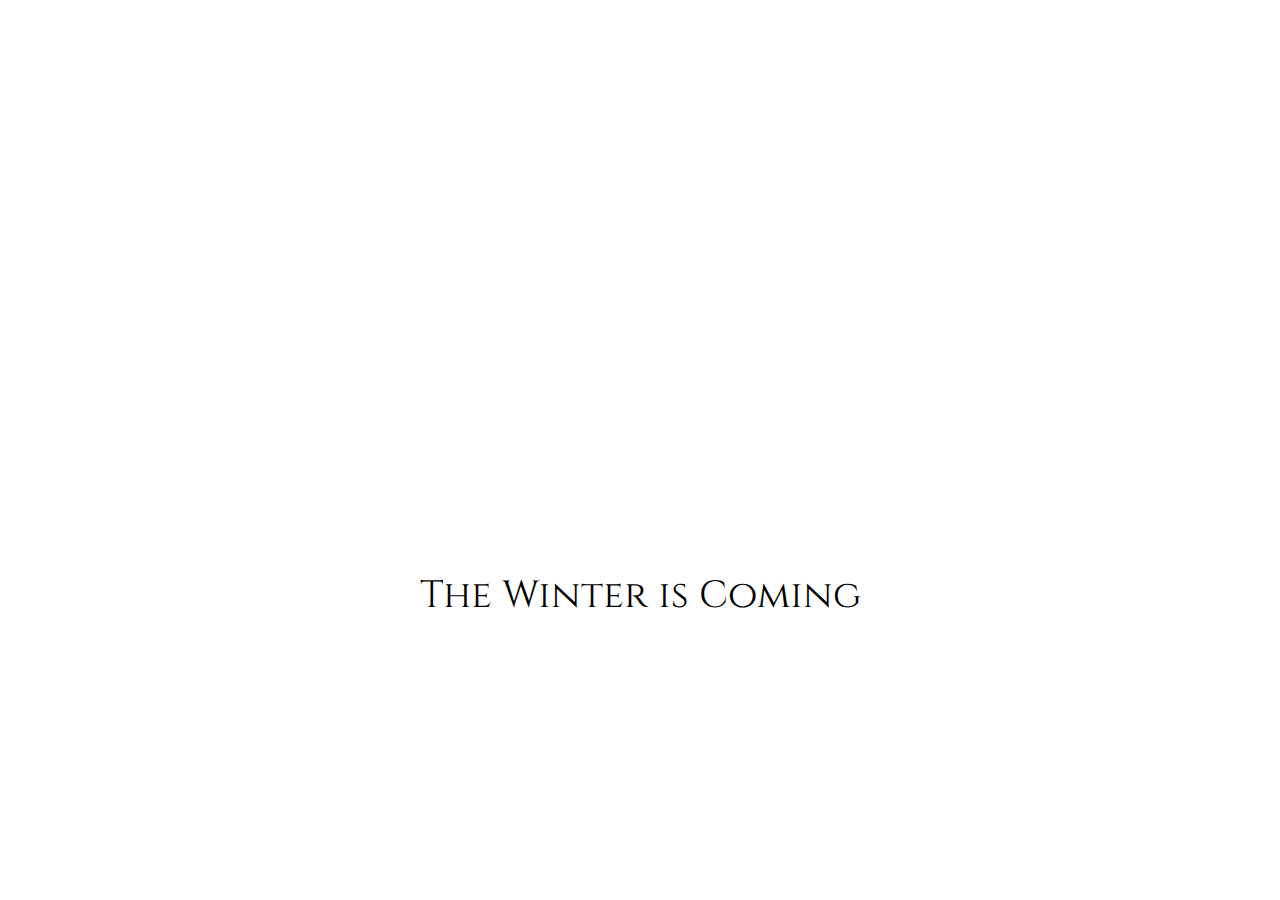
<file: challenge/index.html>
<!DOCTYPE html>
<html lang="en">

<head>
  <meta charset="UTF-8">
  <title>Manipulando o DOM - Aula 1</title>
  <link rel="stylesheet" href="./style.css">
</head>

<body>

  <!-- fonte  -->
  <link rel="preconnect" href="https://fonts.googleapis.com">
  <link rel="preconnect" href="https://fonts.gstatic.com" crossorigin>
  <link href="https://fonts.googleapis.com/css2?family=Cinzel:wght@600&display=swap" rel="stylesheet">
  <!-- fonte  -->

  <section class="container">
    <div class="trono"></div>
    <p id="texto">O inverno está chegando</p>
  </section>

  <script src="./main.js"></script>
</body>

</html>
</file>
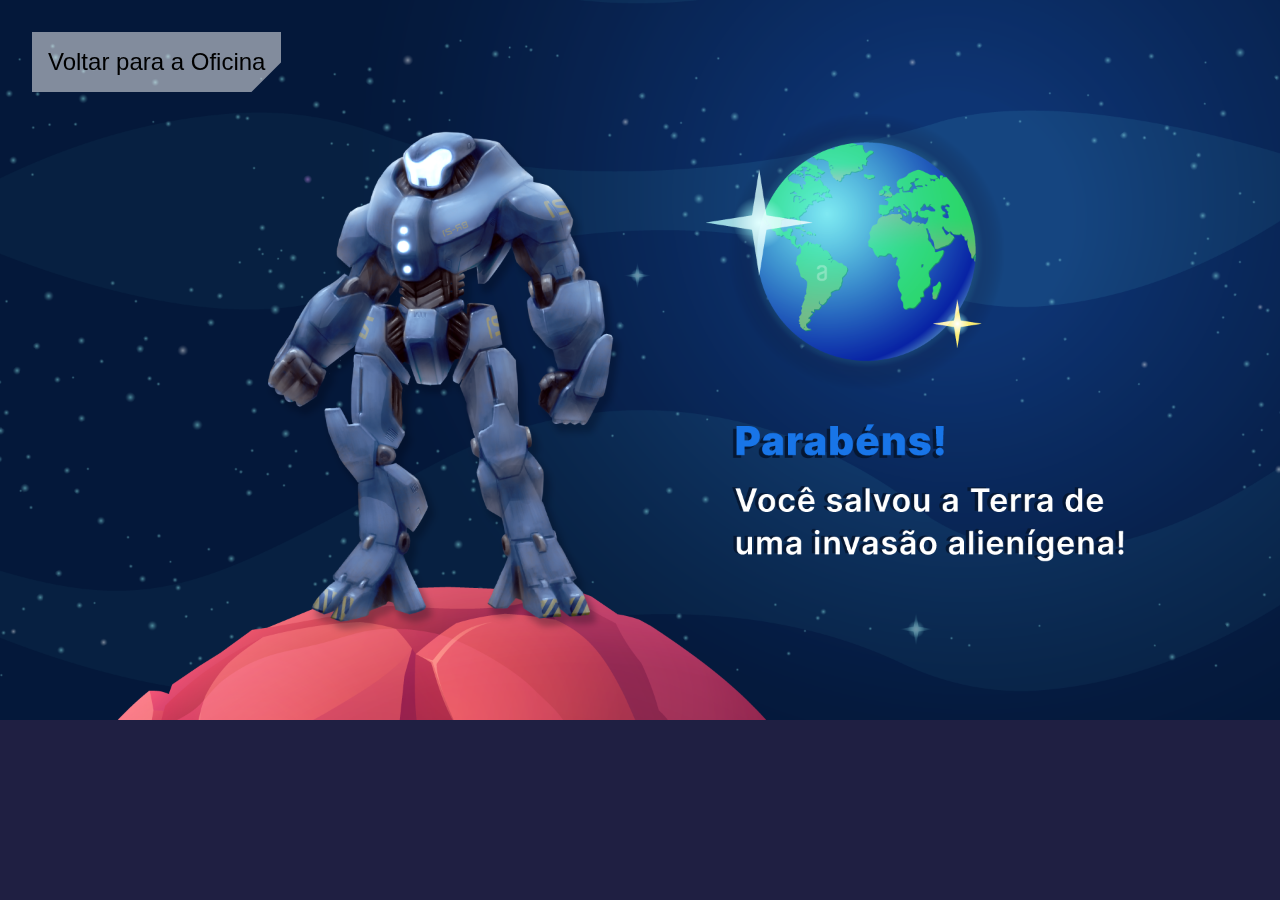
<file: battle-result.html>
<!DOCTYPE html>
<html lang="en">
<head>
  <meta charset="UTF-8">
  <meta http-equiv="X-UA-Compatible" content="IE=edge">
  <meta name="viewport" content="width=device-width, initial-scale=1.0">
  <title>Robotron 2816</title>

  <link rel="stylesheet" href="./css/battle-result.css" />
</head>
<body>
  <img src="./img/parabens.png" alt="Parabéns! Você salvou a terra de uma invasão alienígena!"/>
  <a href="/">Voltar para a Oficina</a>
</body>
</html>
</file>
<file: challenge/style.css>
* {
  margin: 0;
  padding: 0;
}

body {
  background: var(--cor-fundo);
  color: var(--cor-fonte);
  font-family: 'Cinzel', serif;
  font-size: 38px;
  user-select: none;
  transition: 2s;
}

.container {
  height: 90vh;
  width: 100%;
  display: flex;
  flex-direction: column;
  justify-content: center;
  align-items: center;
}

.trono {
  background-image: url("https://caelum-online-public.s3.amazonaws.com/1369-alura-mais-dark-mode/trono-preto.png");
  background-size: cover;
  width: 450px;
  height: 350px;
  margin-bottom: 30px;
  position: relative;
  top: 10%;
  right: 5%;
}
</file>
<file: css/battle-result.css>
body {
  background-color: rgb(31, 31, 66);
  margin: 0;
}

img {
  max-width: 100vw;
  position: fixed;
}

a {
  background-color: rgba(255, 255, 255, 0.5);
  clip-path: polygon(100% 0, 100% calc(100% - 30px), calc(100% - 30px) 100%, 0 100%, 0 0);
  color:black;
  font-family: 'Teko', sans-serif;
  font-size: 1.5rem;
  margin: 2rem;
  padding: 1rem;
  position: absolute;
  text-decoration: none;
}

a:hover {
  background-color: black;
  border: 2px solid white;
  clip-path: polygon(100% 0, 100% calc(100% - 30px), calc(100% - 30px) 100%, 0 100%, 0 0);
  color: white;
}
</file>
